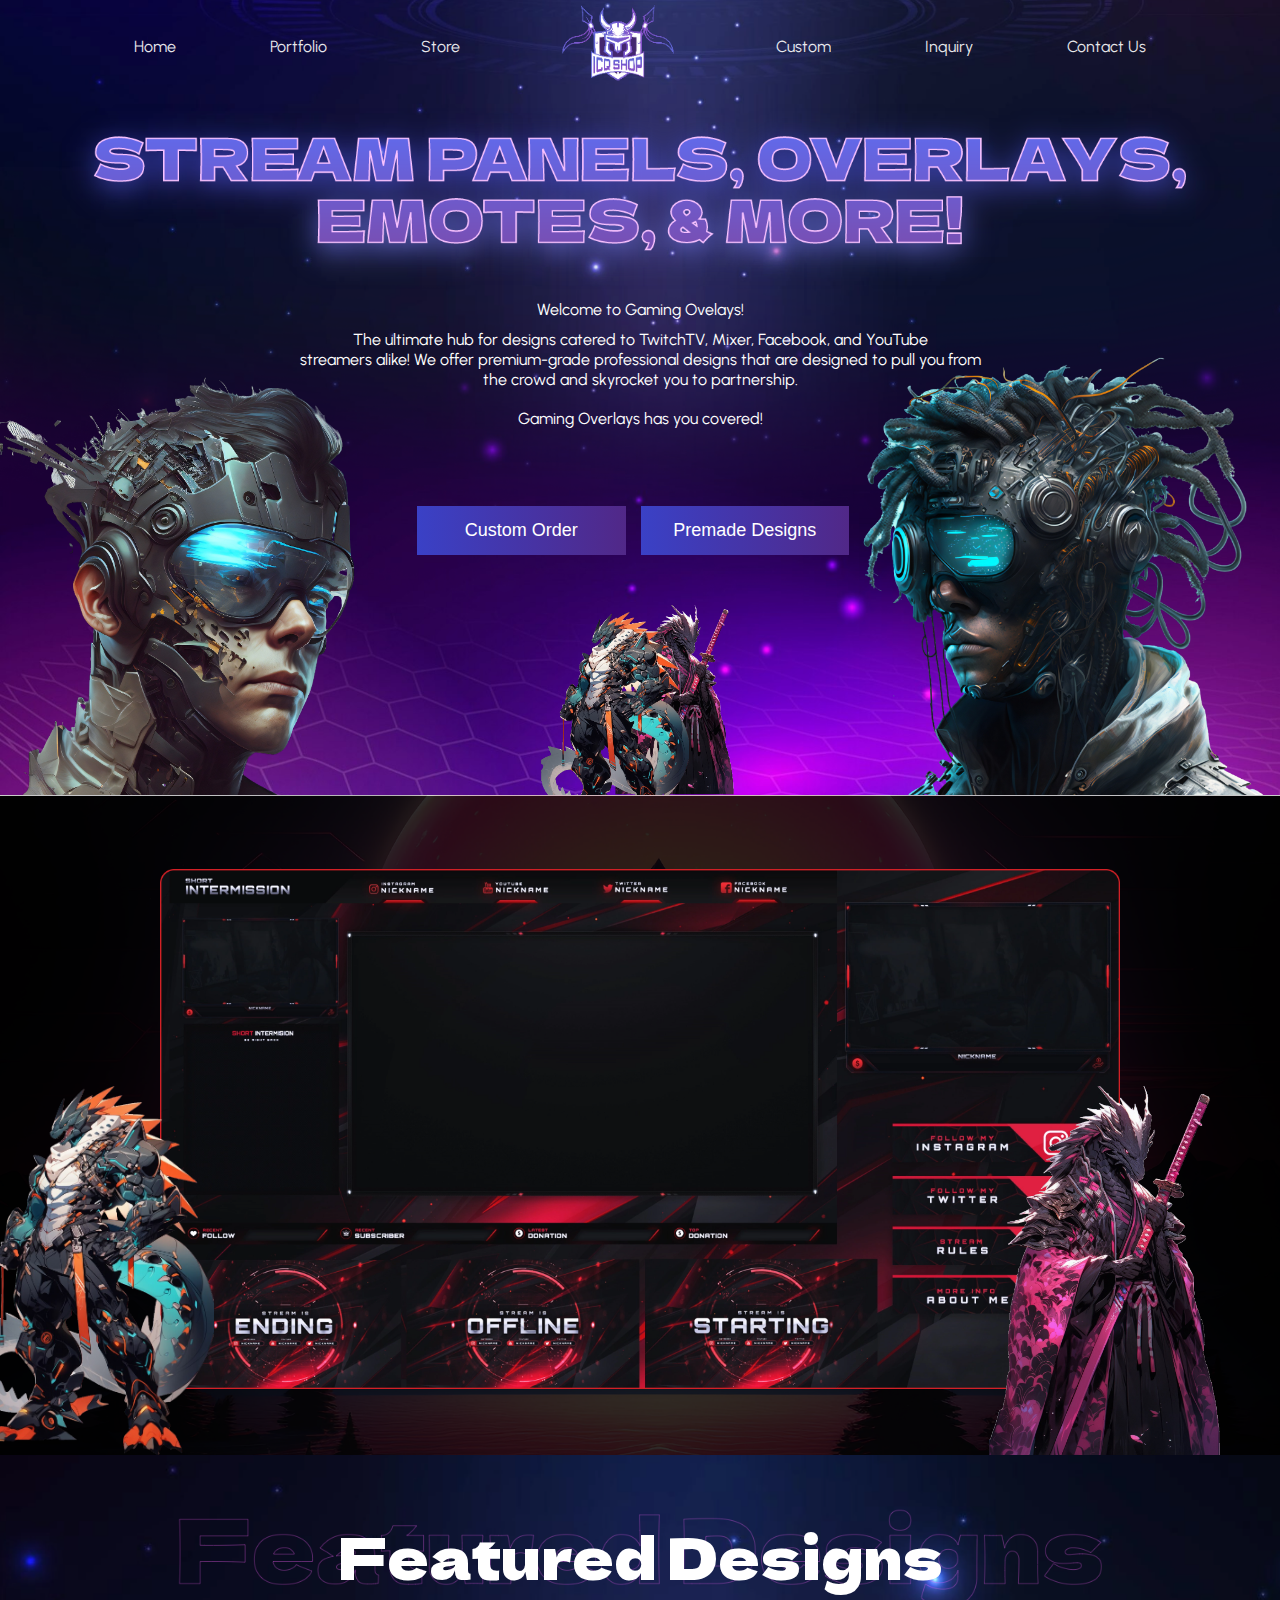
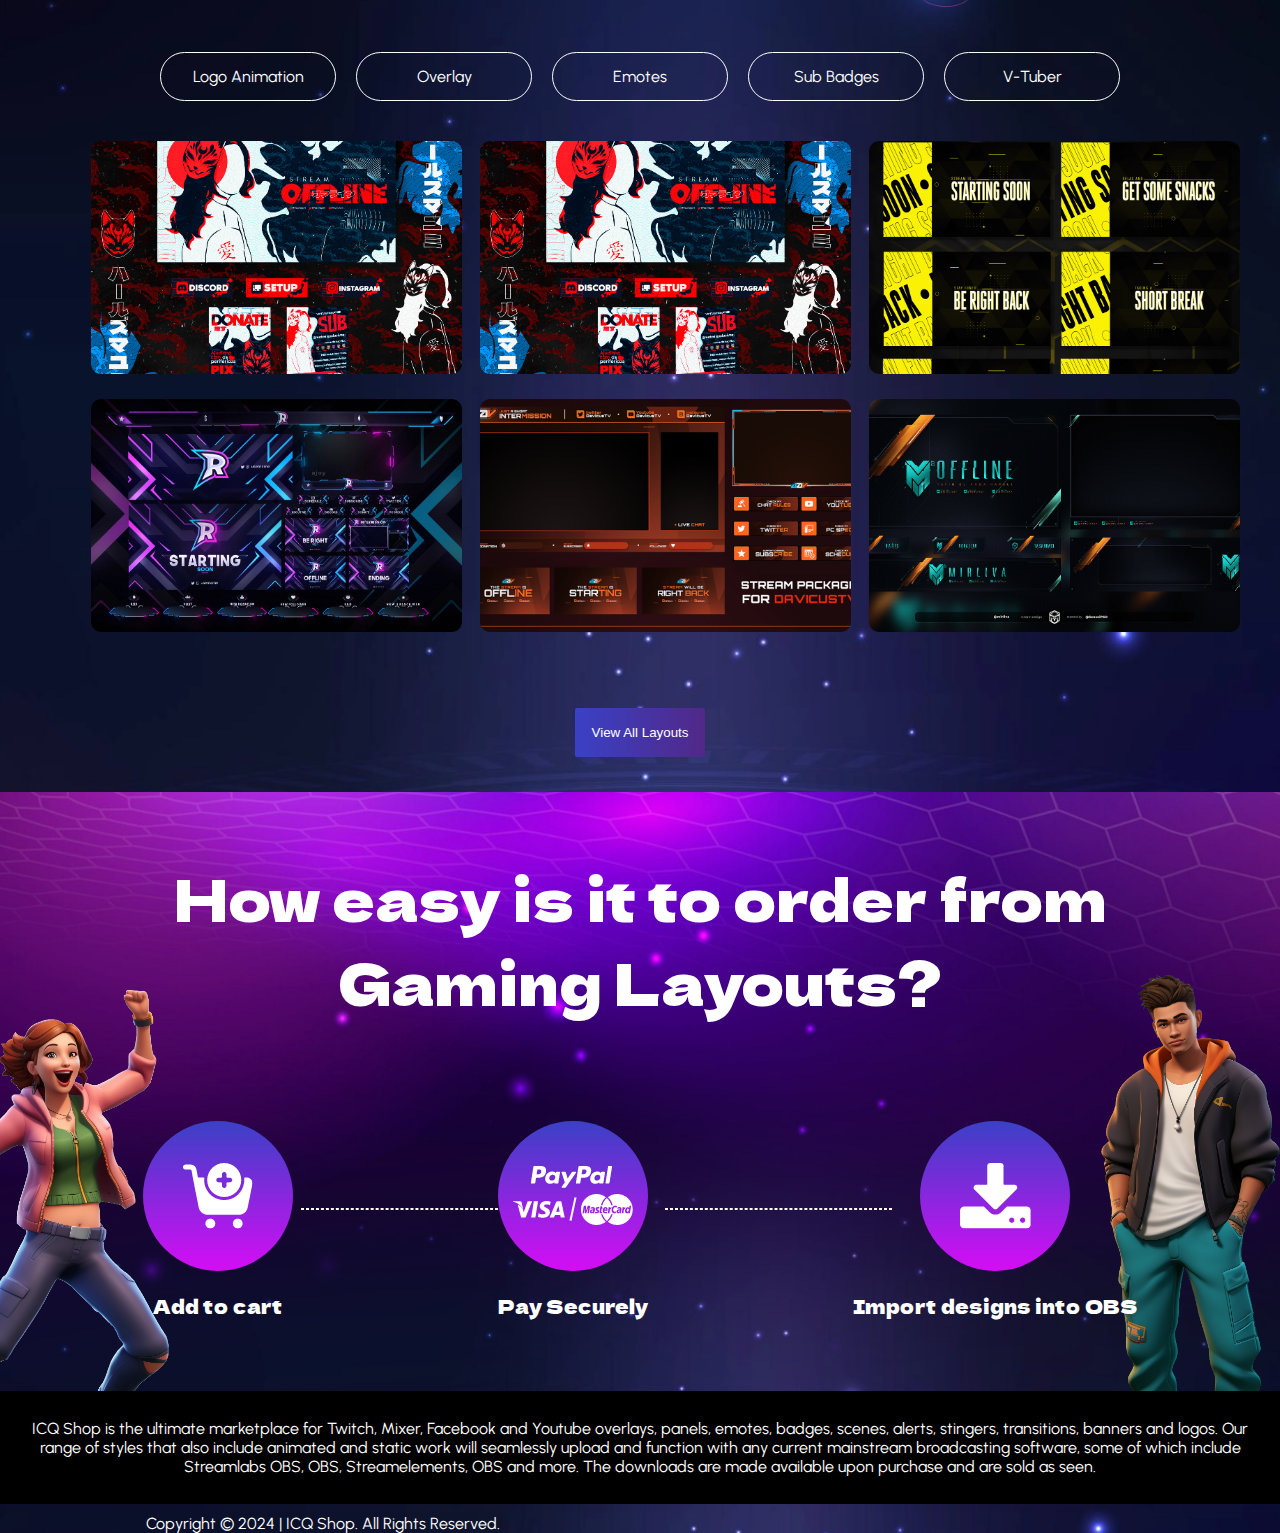
<file: index.html>
<!DOCTYPE html>
<html lang="en">
  <head>
    <meta charset="UTF-8" />
    <meta name="viewport" content="width=device-width, initial-scale=1.0" />
    <title>Custom CSS Project</title>
    <link
      href="https://fonts.googleapis.com/css2?family=Dela+Gothic+One&family=Urbanist:ital,wght@0,100..900;1,100..900&display=swap"
      rel="stylesheet"
    />
    <link rel="stylesheet" href="style.css" />
    <link
      rel="stylesheet"
      href="https://cdnjs.cloudflare.com/ajax/libs/font-awesome/6.7.2/css/all.min.css"
    />
  </head>
  <body>
    <main>
      <header>
        <div class="container">
          <nav class="nav">
            <a href="#">Home</a>
            <a href="#">Portfolio</a>
            <a href="#">Store</a>

            <img src="pics/ICQ Shop-New-03.png" alt="ICQ Logo" />

            <a href="#">Custom </a>
            <a href="#">Inquiry</a>
            <a href="#">Contact Us</a>
          </nav>

          <div class="logo_and_toggle">
            <div class="left_logo">
              <img src="pics/ICQ Shop-New-03.png" alt="ICQ Logo" />
            </div>
            <div id="toggle-menu" class="active">
                <i id="bar" class="fa-solid fa-bars"></i>
              </div>
            </div>
          <nav id="tab-nav">
            
            <ul id="links">
              <li><a href="#">Home</a></li>
              <li><a href="#">Portfolio</a></li>
              <li><a href="#">Store</a></li>
              <li><a href="#">Custom </a></li>
              <li><a href="#">Inquiry</a></li>
              <li><a href="#">Contact Us</a></li>
            </ul>

          </nav>
        </div>
      </header>

      <section class="section1">
        <div class="container">
          <div class="heading-img">
            <img src="pics/Group 744.png" alt="" />
          </div>

          <div class="section-1-paragraph">
            <div class="p1"><p>Welcome to Gaming Ovelays!</p></div>

            <div class="p2">
              <p>
                The ultimate hub for designs catered to TwitchTV, Mixer,
                Facebook, and YouTube <br />
                streamers alike! We offer premium-grade professional designs
                that are designed to pull you from <br />
                the crowd and skyrocket you to partnership.
              </p>
            </div>

            <div class="p3"><p>Gaming Overlays has you covered!</p></div>
          </div>

          <div class="section-buttons">
            <button>Custom Order</button>
            <button>Premade Designs</button>
          </div>

          <div class="dragon-pic">
            <img src="pics/Mask Group 3.png" alt="" />
          </div>
        </div>
      </section>

      <section class="section2">
        <div class="container">
          <div class="section2-img">
            <img src="pics/Untitled-1.png" alt="" />
          </div>
        </div>
      </section>

      <section class="section3">
        <div class="container">
          <div class="section3-imgs">
            <div class="sect1-img">
              <img src="pics/Featured Designs.png" alt="" />
            </div>
            <h2 id="sect3-id">Featured Designs</h2>
          </div>
          <div class="featured-anchors">
            <a href="#">Logo Animation</a>
            <a href="#">Overlay</a>
            <a href="#">Emotes</a>
            <a href="#">Sub Badges</a>
            <a href="#">V-Tuber</a>
          </div>
          <div class="featured-pics">
            <img src="pics/e04780122543569.60dc005476ef9.png" alt="" />
            <img src="pics/e04780122543569.60dc005476ef9.png" alt="" />
            <img src="pics/6fce03109399169.5fd33453e1a21.png" alt="" />

            <img src="pics/383d98123383927.60f9b3f2d0015.png" alt="" />
            <img src="pics/cb3713121088843.60cc122405bfa.png" alt="" />
            <img src="pics/b0871a125708077.6157090edfbb7.png" alt="" />
          </div>

          <div class="featured-btn">
            <button>View All Layouts</button>
          </div>
        </div>
      </section>

      <section class="section4"></section>

      <footer class="main-footer">
        <div class="container">
          <h2>
            How easy is it to order from <br />
            Gaming Layouts?
          </h2>
          <div class="th-lg">
            <div class="three-logos three-logos-border">
              <div class="lg-img">
                <img src="pics/Group 697.png" alt="" />
              </div>
              <h3>Add to cart</h3>
            </div>
            <div class="three-logos three-logos-border">
              <div class="lg-img">
                <img src="pics/Group 698.png" alt="" />
              </div>
              <h3>Pay Securely</h3>
            </div>
            <div class="three-logos">
              <div class="lg-img">
                <img src="pics/Group 700.png" alt="" />
              </div>
              <h3>Import designs into OBS</h3>
            </div>
          </div>
        </div>
        <div class="paragraph">
          <p>
            ICQ Shop is the ultimate marketplace for Twitch, Mixer, Facebook and
            Youtube overlays, panels, emotes, badges, scenes, alerts, stingers,
            transitions, banners and logos. Our range of styles that also
            include animated and static work will seamlessly upload and function
            with any current mainstream broadcasting software, some of which
            include Streamlabs OBS, OBS, Streamelements, OBS and more. The
            downloads are made available upon purchase and are sold as seen.
          </p>
        </div>

        <div class="footer-paragraph">
          <p>Copyright © 2024 | ICQ Shop. All Rights Reserved.</p>
        </div>
      </footer>
    </main>

    <script>
        document.addEventListener('DOMContentLoaded',function(){
            const bar = document.getElementById('bar');
            const links = document.getElementById('tab-nav');
            bar.addEventListener('click',() =>{
                links.classList.toggle('active');
            });
        });
    </script>

  </body>
</html>
</file>
<file: style.css>
* {
  margin: 0;
  padding: 0;
}
body{
  font-family: "Urbanist", serif;
  overflow-x: hidden;

}

h1,h2,h3,h4,h5,h6{
  font-family: "Dela Gothic One", serif;
  font-weight: 400;
  font-style: normal;
}


.container {
  max-width: 1200px;
  margin: auto;
  padding: 0 20px;
}

header {
  position: relative;
  z-index: 1;
}

.nav {
  display: flex;
  justify-content: space-evenly;
}
img {
  max-width: 100%;
}

.nav a {
  margin-top: 37px;
  text-decoration: none;
  color: white;
  opacity: 0.9;
}

header .nav img {
  height: 85px;
}

section {
  overflow:hidden;
}

.section1 {
  position: relative;
  background-image: url("pics/Mask\ Group\ 2.png");
  background-size: cover;
  width: 100%;
  background-repeat: no-repeat;
  margin-top: -85px;
}

.section1::before {
    content: "";
    position: absolute;
    bottom: 0px;
    left: -43px;
    background: url(pics/banner-vector1.png) no-repeat center / contain;
    height: 53%;
    width: 38%;
  }
  
  .section1::after {
    content: "";
    position: absolute;
    bottom: 0;
    right: 0;
    background: url(pics/banner-vector2.png) no-repeat center / contain;
    height: 56%;
    width: 36%;
  }

.heading-img {
  display: flex;
  justify-content: center;
  padding-top: 100px;
  height: 200px;
}


.p1 {
  color: white;
  text-align: center;
  margin-bottom: 11px;
}
.p2 {
  color: white;
  text-align: center;
  line-height: 20px;
}
.p3 {
  color: white;
  text-align: center;
  margin-top: 19px;
}


.section-buttons {
  display: flex;
  justify-content: center;
  padding-top: 38px;
  column-gap: 15px;
  max-width: 36%;
  margin: 40px 377px auto
}
.section-buttons button {
  /* padding: 17px; */
  background: transparent linear-gradient(90deg, #3a41c6 0%, #512888 100%) 0% 0%
    no-repeat padding-box;
  color: white;
  font-size: 18px;
  flex: 1;
  padding: 14px;
  border: none;
}

.dragon-pic {
  display: flex;
  justify-content: center;
  padding-top: 50px;
}

.dragon-pic img {
  height: 190px;
}



.section2 {
  position: relative;
  background-image: url("pics/Group\ 746.png");
  background-size: cover;
  width: 100%;
  background-repeat: no-repeat;
}

.section2::before {
    content: "";
    position: absolute;
    bottom: 0;
    left: -167px;
    background: url(pics/avcasca.png) no-repeat center / contain;
    height: 56%;
    width: 40%;
  }
  
  .section2::after {
    content: "";
    position: absolute;
    bottom: 0;
    right: -80px;
    background: url(pics/acascasc.2png) no-repeat center / contain;
    height: 56%;
    width: 40%;
  }



  .section2-img {
    padding-top: 74px;
    padding-bottom: 66px;
    display: flex;
    justify-content: center;
    align-items: center;
  }
  .section2 .container .section2-img img {
    width: 80%;
}

.section3 {
  position: relative;
  background-image: url("pics/Mask\ Group\ 4.png");
  background-size: cover;
  width: 100%;
  background-repeat: no-repeat;
}

.featured-anchors {
  text-align: center;
  display: flex;
  justify-content: center;
  column-gap: 20px;
  max-width: 80%;
  margin: 56px auto 0;
}

.featured-anchors a {
  color: white;
  border: 1px solid #ffffff;
  border-radius: 28px;
  text-decoration: none;
  flex: 1;
  padding: 14px
    
}
.featured-anchors a:hover {
  background: transparent linear-gradient(90deg, #3A41C6 0%, #512888 100%) 0% 0% no-repeat padding-box;
  box-shadow: 0px 0px 50px #D00BF373;
  
}
.featured-anchors a:active{
     color: white;
}


.featured-pics img {
  height: 233px;
}
.featured-pics {
  display: grid;
  grid-template-columns: 1fr 1fr 1fr;
  margin-bottom: -49px;
  column-gap: 18px;
  padding: 40px 0 30px 51px;
  row-gap: 25px;
}

.featured-btn {
  display: flex;
  justify-content: center;
  margin-top: 95px;
  padding-bottom: 35px;
}

.featured-btn button {
  color: white;
  padding: 17px;
  border-radius: 2px;
  background: linear-gradient(90deg, #3a41c6 0%, #512888 100%) 0% 0% no-repeat
    padding-box transparent;
  border: none;
}

.main-footer {
  position: relative;
  background-image: url("pics/Mask\ Group\ 10.png");
  background-size: cover;
  width: 100%;
  background-repeat: no-repeat;
  z-index: 1;
}

.main-footer .container h2 {
  text-align: center;
  color: white;
  font-size: 58px;
  padding-top: 63px;
}

.th-lg {
  display: flex;
  justify-content: space-around;
  padding-top: 77px;
  margin-bottom: 72px;
}

.lg-img {
  height: 150px;

  width: 150px;

  border-radius: 50%;

  background: transparent linear-gradient(180deg, #3a41c6 0%, #d50df5 100%) 0%
    0% no-repeat padding-box;

  display: flex;

  justify-content: center;

  align-items: center;
}

.three-logos {
  color: white;

  padding-top: 21px;
  display: flex;
  flex-direction: column;
  justify-content: center;
  align-items: center;
  position: relative;
}

.three-logos h3 {
  padding-top: 21px;
}

.paragraph {
    background-color: black;
    color: #FFFFFF;
    text-align: center;
    padding: 28px;
    /* width: 1010px; */
    margin: auto;
}

.main-footer::before {
    content: "";
    position: absolute;
    bottom: 0;
    left: -99px;
    background: url(pics/tebzsfd.png) no-repeat center / contain;
    height: 80%;
    width: 21%;
    z-index: -1;
  }
  
  .main-footer::after {
    content: "";
    position: absolute;
    bottom: 0;
    right: 0;
    background: url(pics/rberfbeafv.png) no-repeat center / contain;
    height: 80%;
    width: 14%;
    z-index: -1;
 
  }

  .footer-paragraph {
    color: #ffff;
    margin-top: 10px;
    font-size: 16px;
    margin-left: 146px;
}


.three-logos-border::before {
    content: "";
    position: absolute;
    right: -220px;
    width: 140%;
    border: 1px dashed #fff;
    transform: translateY(-50%);
    top: 50%;
    z-index: -1;
}


.three-logos-border:nth-child(2):before{
  right: -244px;
  width: 150%;
}


.section3-imgs {
  justify-items: center;
  padding-top: 25px;
}

.sect2-img {
  margin-top: -112px;
}

.sect1-img {
  width: 83%;
}
h2#sect3-id {
  color: white;
  font-size: 57px;
  margin-top: -100px;
  font-family: "Dela Gothic One", serif;
  font-weight: 400;
  font-style: normal;
}


/* Premium_design */
.premium_design{

  position: relative;
  background-image: url("pics/Group\ 745.png");
  background-size: cover;
  width: 100%;
  background-repeat: no-repeat;
  margin-top: -85px;

}

.main-heading {
  color: white;
  text-align: center;
  margin-top: 157px;
  font-size: 50px;
  color: #D70DF6;
}

.premium-section-buttons {
  display: flex;
      justify-content: center;
      padding: 39px;
      margin: 40px 445px auto;
}
.premium-section-buttons button {
  padding: 17px;
  background: transparent linear-gradient(90deg, #3a41c6 0%, #512888 100%) 0% 0% no-repeat padding-box;
  color: white;
  font-size: 18px;
  padding: 18px 35px;
  border: none;
}

.prem-p1 {
  color: white;
  text-align: center;
  margin-top: 9px;
  margin-bottom: 32px;
}
.prem-p2 {
  color: white;
  text-align: center;
  line-height: 27px;
}

.sidebr_pdpics {
  display: grid;
  grid-template-columns: 1fr 4fr;
  column-gap: 30px;
}

.premium_design_pics {
  display: grid;
  grid-template-columns: 1fr 1fr 1fr;
  column-gap: 14px;
  row-gap: 20px;
}
.premium_design_pics img {
  border-radius: 10px;
  /* padding: 0 0 12px 0; */
  min-height: 250px;
  object-fit: cover;
}


.list {
  display: flex;
  flex-direction: column;
  background-color: #2a2a2a;
  text-align: center;
  padding: 22px 0 22px 0;
  border-radius: 10px;
}

/* a.side_bar_item {
  text-decoration: none;
  margin-bottom: 24px;
  color: white;
  } */
  li.side_bar_item {
    list-style-type: none;
}

  .list ul li a {
    text-decoration: none;
    margin-bottom: 24px;
    color: white;
    line-height: 49px;
}




.prem-footer {
  position: relative;
  width: 100%;
  background-repeat: no-repeat;
  z-index: 1;
}

.prem-footer .container h2 {
  text-align: center;
  color: white;
  font-size: 58px;
  padding-top: 63px;
}



.lg-img {
  height: 150px;

  width: 150px;

  border-radius: 50%;

  background: transparent linear-gradient(180deg, #3a41c6 0%, #d50df5 100%) 0%
    0% no-repeat padding-box;

  display: flex;

  justify-content: center;

  align-items: center;
}


.three-logos h3 {
  padding-top: 21px;
}


.prem-footer::before {
    content: "";
    position: absolute;
    bottom: 0;
    left: -145px;
    background: url(pics/tebzsfd.png) no-repeat center / contain;
    height: 80%;
    width: 21%;
    z-index: -1;
  }
  
  .prem-footer::after {
    content: "";
    position: absolute;
    bottom: 0;
    right: -36px;
    background: url(pics/rberfbeafv.png) no-repeat center / contain;
    height: 80%;
    width: 14%;
    z-index: -1;
 
  }

  .prem-footer-paragraph {
    color: #ffff;
    margin-top: 10px;
    font-size: 16px;
    margin-left: 76px;
}


.three-logos-border::before {
    content: "";
    position: absolute;
    right: -220px;
    width: 140%;
    border: 1px dashed #fff;
    transform: translateY(-50%);
    top: 50%;
    z-index: -1;
}


.three-logos-border:nth-child(2):before{
  right: -244px;
  width: 150%;
}



/* download_page */
.download_page{

  position: relative;
  background-image: url("pics/Group\ 745.png");
  background-size: cover;
  width: 100%;
  background-repeat: no-repeat;
  margin-top: -85px;

}

.payement::before {
  content: "";
  position: absolute;
  top: 12%;
  width: 37%;
  border: 1px solid #fff;
  opacity: 0.7;
}
.payement::after {
  content: "";
  position: absolute;
  top: 15%;
  width: 37%;
  border: 1px solid #fff;
  opacity: 0.7;
}

.main-down {
 
  display: grid;
  grid-template-columns: 1fr 1fr;
  margin-top: 185px;
  column-gap: 28px;
}

.main-payment {

  background-color: rgba(255, 255, 255, 0.2);
  border-radius: 6px;
  padding-bottom: 20px;

  }
  .main-payment h2 {
    color: white;
    text-align: center;
    margin-top: 31px;
    font-size: 32px;
    letter-spacing: 4px;
}


.down-footer {
  position: relative;
  width: 100%;
  background-repeat: no-repeat;
  z-index: 1;
}
.down-footer .container h2 {
  text-align: center;
  color: white;
  font-size: 58px;
  padding-top: 63px;
}


.lg-img {
  height: 150px;

  width: 150px;

  border-radius: 50%;

  background: transparent linear-gradient(180deg, #3a41c6 0%, #d50df5 100%) 0%
    0% no-repeat padding-box;

  display: flex;

  justify-content: center;

  align-items: center;
}



.three-logos h3 {
  padding-top: 21px;
}



.down-footer::before {
    content: "";
    position: absolute;
    bottom: 0;
    left: -82px;
    background: url(pics/tebzsfd.png) no-repeat center / contain;
    height: 80%;
    width: 21%;
    z-index: -1;
  }
  
  .down-footer::after {
    content: "";
    position: absolute;
    bottom: 0;
    right: 7px;
    background: url(pics/rberfbeafv.png) no-repeat center / contain;
    height: 80%;
    width: 14%;
    z-index: -1;
 
  }

  .down-footer-paragraph {
    color: #ffff;
    margin-top: 10px;
    font-size: 16px;
    margin-left: 76px;
}


.three-logos-border::before {
    content: "";
    position: absolute;
    right: -220px;
    width: 140%;
    border: 1px dashed #fff;
    transform: translateY(-50%);
    top: 50%;
    z-index: -1;
}


.three-logos-border:nth-child(2):before{
  right: -244px;
  width: 150%;
}

.payement {
  display: flex;
  column-gap: 20px;
  margin: 34px 0 0 49px;
}
.payement-h3 {
    color: #E546FF;
    font-size: xx-large;
}

.payement-h32 {
  font-size: x-large;
  color: #FFFFFF;
  margin-top: 7px;
  text-decoration-line: line-through;
  color: rgb(255, 255, 255, 0.3);
}
.payment-para {
  color: #FFFFFF;
  margin: 34px 0 0 49px;
}

.describe_od h2 {
  color: white;
  text-align: left;
  font-size: 15px;
  letter-spacing: 0px;
  margin: 14px 0 5px 49px;
}

.down-boxes {
  display: flex;
  justify-content: stretch;
}

.wado {
  height: 36px;
  border: 1px solid #ffffff;
  width: 212px;
  margin: 2px 0 0 49px;
}
.nindo::before {
  content: ' \002B';
  text-align: left;
  color: white;
}
.nindo {
  border: 1px solid #ffffff;
  height: 36px;
  width: 32px;
}
button.vichat {
  background: transparent linear-gradient(90deg, #3A41C6 0%, #512888 100%) 0% 0% no-repeat padding-box;
  box-shadow: 0px 0px 50px #D00BF373;
  padding: 12px;
}
button.paypal {
  background-color: white;
  height: 44px;
  width: 241px;
  margin: 30px 0 0 49px;
  border: none;
  padding-top: 8px;
}
button.vemo {
  background-color: #008CFF;
  height: 44px;
  width: 224px;
  margin: 30px 0 0 49px;
  border: none;
  padding-top: 8px;
}

.main-down-pic img {
  width: 100%;
  height: 398px;
}

.terms_and_conditions {
  background-color: rgba(255, 255, 255, 0.2);
  margin-top: 42px;
  padding: 34px 0px 34px 45px;
  border-radius: 10px;
}

.tc_h2 {
  color: white;
  
}
.tc_h2 h2 span {
  color: #E546FF;
}
.tc_paras p {
  color: white;
  margin-top: 20px;
  font-size: 14px;
}

.tc_h2_2 {
  color: white;
  margin-top: 40px;
}

.lst_para p {
  text-align: center;
}
.tc_h2_2 p {
  margin-top: 11px;
}
.tc_h2_3 {
  margin-top: 54px;
}
.lst_para {
  margin-top: 54px;
}

.gamers_head {
  color: white;
  margin-top: 97px;
  font-size: 33px;
  text-align: center;
}
.gemers_pics {
  display: grid;
  grid-template-columns: 1fr 1fr 1fr;
  column-gap: 12px;
  margin-top: 36px;
}



.order-qty-detail {
      display: grid;
      grid-template-columns: 1fr 1fr 1fr;
      gap: 20px;
      padding: 20px 50px 0;
      align-items: flex-end;
}

.order-detail-btn {
  text-align: right;
}
.order-detail-btn button {
  height: 40px;
  width: 100%;
  background: linear-gradient(90deg, #3A41C6 0%, #512888 100%) 0% 0% no-repeat padding-box transparent;
  color: white;
  border: none;
}
.order-qty {
  display: flex;
  column-gap: 6px;
  justify-content: center;
}

.order-qty input {
  width: 40px;
  height: 40px;
}

.order-qty button {   
  background: transparent;
  border: 0;
  font-size: 20px;
  color: #fff;
}


.order-qty-detail-input input {
  color: white;
  height: 40px;
}

.order-qty-detail-input label {
  margin-bottom: 6px;
  display: block;
}
.order-qty-detail-input h6 {
  color: white;
}
.down-buttons {
  display: flex;
}

/* order_inquire page */

.order_inquiry_section{
  position: relative;
  background-image: url("pics/Group\ 745.png");
  background-size: cover;
  width: 100%;
  background-repeat: no-repeat;
  margin-top: -85px;
  text-align: center;
  padding-top: 172px;
}
.order-query-footer{
    position: relative;
    width: 100%;
    background-repeat: no-repeat;
    z-index: 1;
} 
  
  .order-query-footer .container h2 {
    text-align: center;
    color: white;
    font-size: 58px;
    padding-top: 63px;
  }

  .order-query-footer::before {
    content: "";
    position: absolute;
    bottom: 0;
    left: -99px;
    background: url(pics/tebzsfd.png) no-repeat center / contain;
    height: 80%;
    width: 21%;
    z-index: -1;
  }
  
  .order-query-footer::after {
    content: "";
    position: absolute;
    bottom: 0;
    right: 0;
    background: url(pics/rberfbeafv.png) no-repeat center / contain;
    height: 80%;
    width: 14%;
    z-index: -1;
 
  }
  .second-container {
    max-width: 1200px;
    margin: auto;
  }

  .second-container h2 {
    color: white;
    font-size: 46px;
}

.second-container p {
    color: white;
    padding-top: 0px;
    line-height: 34px;
}
.second-container button {
  padding: 19px;
  margin-top: 45px;
  color: white;
  background: linear-gradient(90deg, #3A41C6 0%,#512888 100%, transparent);
  border: none;
}
.tc_h2_2::before {
  content: "";
  position: absolute;
  width: 1198px;
  border: 1px solid #ffffff;
  left: 75px;
  opacity: 0.1;
  top: 34.4%;
}
.tc_h2_3::before{
  content: "";
  position: absolute;
  width: 1198px;
  border: 1px solid #ffffff;
  left: 75px;
  opacity: 0.1;
  top: 39%;
}
.lst_para::before{
  content: "";
  position: absolute;
  width: 1198px;
  border: 1px solid #ffffff;
  left: 75px;
  opacity: 0.1;
  top: 46%;
}

.line{
  height: 4px;
  width: 127px;
  background: #fff;
  margin: 30px auto 0;
  position: relative;

}

.line::before {
  content: '';
  border: 2px solid purple;
  width: 30%;
  top: 0;
  left: 0;
  position: absolute;
  right: 0;
  margin: auto;
}
/* new decor */
i.fa-solid.fa-bars {
  color: white;
  font-size: 42px;
  margin-right: 45px;
}

#toggle-menu{
  /* display: none; */
}
#tab-nav{
  display: none;
}
.logo_and_toggle{
      display: none;
}

@media screen and (max-width: 1024px){
   
  #tab-nav{
    display: block;
  }
  .logo_and_toggle{
        display: block;
  }
  

  nav.nav{
    display: none;
  }  

.logo_and_toggle {
  display: flex;
  justify-content: space-between;
  align-items: flex-end;
}

  .section1 {
      margin-top: -114px;
  }

  #tab-nav {

  flex-direction: column;
  position: absolute;
 
  right: 0;
  background-color: black;
  padding: 21px;
  height: 27vh;
  justify-content: space-between;
  border-radius: 6px;
  opacity: 0;
  transition: 0.5s all ease-in;
}

#tab-nav ul li a {
  color: white;
  text-decoration: none;
}

#tab-nav.active {
opacity: 1;
}

ul#links {
display: flex;
flex-direction: column;
row-gap: 30px;
}

  
}


@media screen and (max-width: 768px){

    nav.nav{
      display: none;
    }  

  .logo_and_toggle {
    display: flex;
    justify-content: space-between;
    align-items: flex-end;
  }

    .section1 {
        margin-top: -114px;
    }

    #tab-nav {

    flex-direction: column;
    position: absolute;
   
    right: 0;
    background-color: black;
    padding: 21px;
    height: 27vh;
    justify-content: space-between;
    border-radius: 6px;
    opacity: 0;
    transition: 0.5s all ease-in;
}

#tab-nav ul li a {
    color: white;
    text-decoration: none;
}

#tab-nav.active {
  opacity: 1;
}

ul#links {
  display: flex;
  flex-direction: column;
  row-gap: 30px;
}











.heading-img img {
  max-width: 92%;
}

.section1::before {
  
 display: none;
}

.section1::after {
 display: none;
}

.section-buttons{   
    max-width: 50%;
    margin: auto;
}
.dragon-pic img {
  height: 290px;
}
.section2::before {
  
  display: none;

}

.section2::after {
  display: none;
}

.section1 { 
  background-position: center;
}

.section2 {  
  background-position: center;
}

.featured-anchors {

  column-gap: 10px;
  max-width: 100%;
  padding: 0 20px;
}


.featured-anchors a {
  padding: 10px 9px;
}

.featured-pics {
 
  padding: 40px 19px;
  grid-template-columns: 1fr 1fr;
  margin-top: 20px;
}
.featured-pics img{  
  height: 222px;
  }
  
  .featured-btn {   
    margin-top: 74px;
  }
  .section3{
    background-position: center;
  }
  .main-footer .container h2 {  
    font-size: 39px;
   }

   .three-logos {
    color: white;
    display: flex;
    flex-direction: column;
    justify-content: center;
    align-items: center;
    position: relative;
    flex: 1;
  }
  .th-lg {
    display: flex;
    justify-content: space-around;
    padding-top: 43px;
    margin-bottom: 72px;
  }
  .main-footer::before {  
    left: -109px;
    height: 97%;
    width: 47%;
 }
  
  .main-footer::after {
    /* right: -75px;    */
    height: 98%;
    width: 47%; 
  }
  .paragraph {  
    max-width: 87%;
}
.footer-paragraph {
  max-width: 93%;
  display: flex;
  margin: auto;
}
}
</file>
